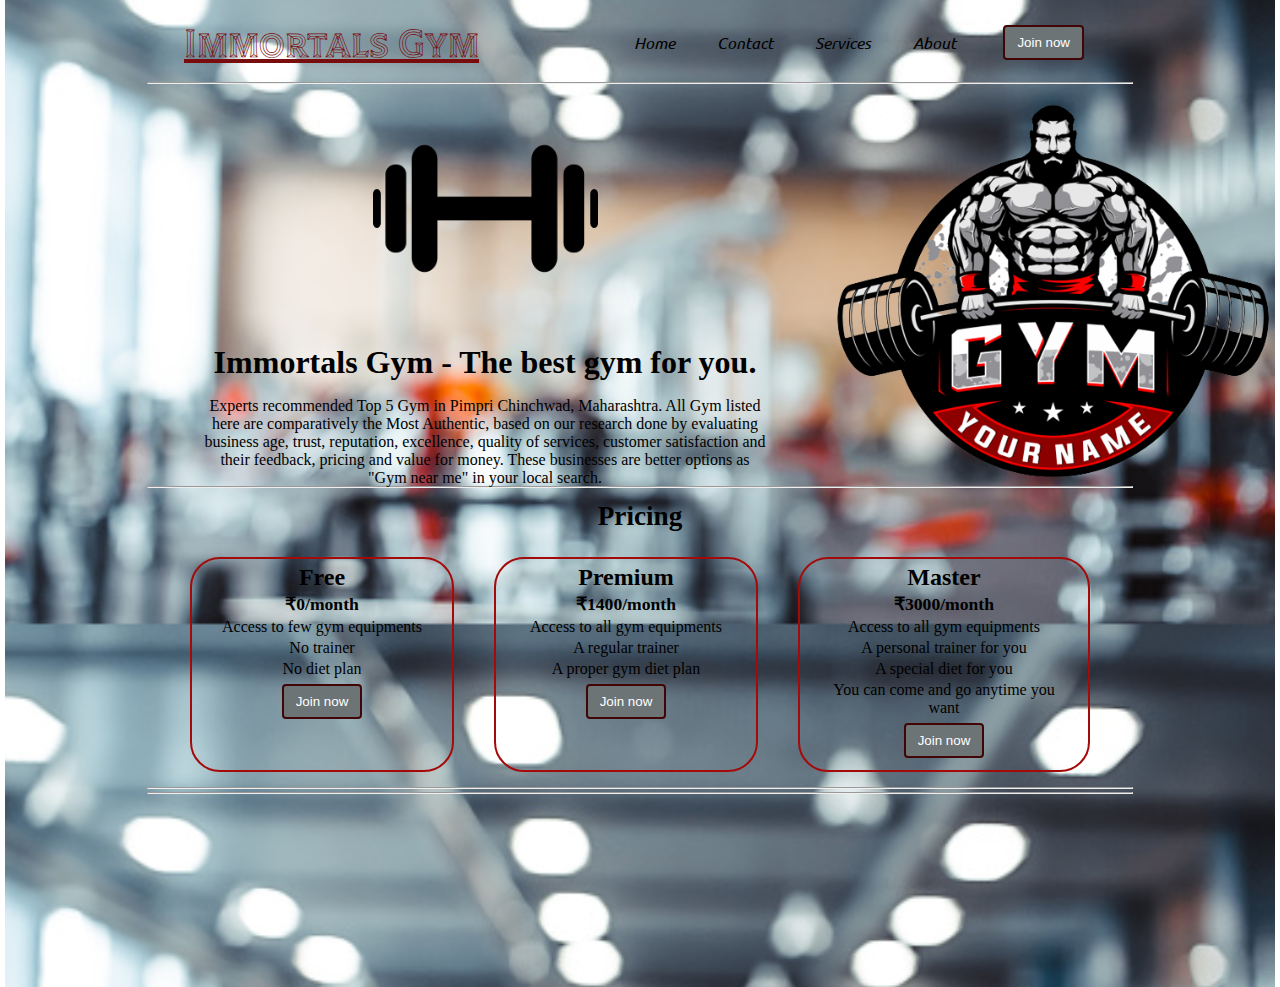
<file: TXON-1/index.html>
<!DOCTYPE html>
<html lang="en">
    
<head>
    <meta charset="UTF-8">
    <meta http-equiv="X-UA-Compatible" content="IE=edge">
    <meta name="viewport" content="width=device-width, initial-scale=1.0">
    <title>Landing Page</title>
    <link rel="stylesheet" href="style.css">
    <link rel="stylesheet" href="utils.css">
</head>
<body class="overflow-hidden background-image">
    <div class="container mx-auto">
        <header>
            <nav class="flex justify-between">
                <div class="logo font-bold flex item-center text-red">
                    <u>Immortals Gym </u> 
                </div>
                <ul class="navbar flex item-center font-italic">
                    <li class="pointer-cursor">Home</li>
                    <li class="pointer-cursor">Contact</li>
                    <li class="pointer-cursor">Services</li>
                    <li class="pointer-cursor">About</li>
                    <li><button class="btn">Join now</button></li>
                </ul>
            </nav>
            <hr>
        </header>
        <main class="min-h-screen ">
            <section class="section1">
                <div class="flex">
                    <div class="topleft flex justify-center flex-col px-2">
                        <div class="text-center">
                            <img class="dumbellpng" src="dumbell.png" alt="dumbell">
                        </div>
                        <h1 class="my-1 text-center">Immortals Gym - The best gym for you.</h1>
                        <p class="text-center">Experts recommended Top 5 Gym in Pimpri Chinchwad, Maharashtra. All Gym listed here are comparatively the Most Authentic, based on our research done by evaluating business age, trust, reputation, excellence, quality of services, customer satisfaction and their feedback, pricing and value for money. These businesses are better options as "Gym near me" in your local search.</p>
                    </div>
                    <div class="topright">
                         <img src="guy.png" alt="gym">
                    </div>
                </div>
            </section>
            <hr>
            <section class="section2">
                <h1 class="text-center my-2">Pricing</h1>
                <p class="text-center"></p>
                <div class="boxes flex">
                    <div class="box">
                        <h2 class="text-center ">Free</h2>
                        <ul class="text-center">
                            <li class="highlighted">₹0/month</li>
                            <li>Access to few gym equipments</li>
                            <li>No trainer</li>
                            <li>No diet plan</li>
                            <li><button class="btn">Join now</button></li>
                        </ul>
                    </div>
                    <div class="box">
                        <h2 class="text-center ">Premium</h2>
                        <ul class="text-center">
                            <li class="highlighted">₹1400/month</li>
                            <li>Access to all gym equipments</li>
                            <li>A regular trainer</li>
                            <li>A proper gym diet plan</li>
                            <li><button class="btn">Join now</button></li>
                        </ul>
                    </div>
                    <div class="box">
                        <h2 class="text-center ">Master</h2>
                        <ul class="text-center">
                            <li class="highlighted">₹3000/month</li>
                            <li>Access to all gym equipments</li>
                            <li>A personal trainer for you</li>
                            <li>A special diet for you</li>
                            <li>You can come and go anytime you want</li>
                            <li><button class="btn">Join now</button></li>
                        </ul>
                    </div>
                </div>
            </section>
            <hr>
            <section></section>
            <hr>
        </main>
        <footer></footer>
    </div>   
</body>
</html>
</file>
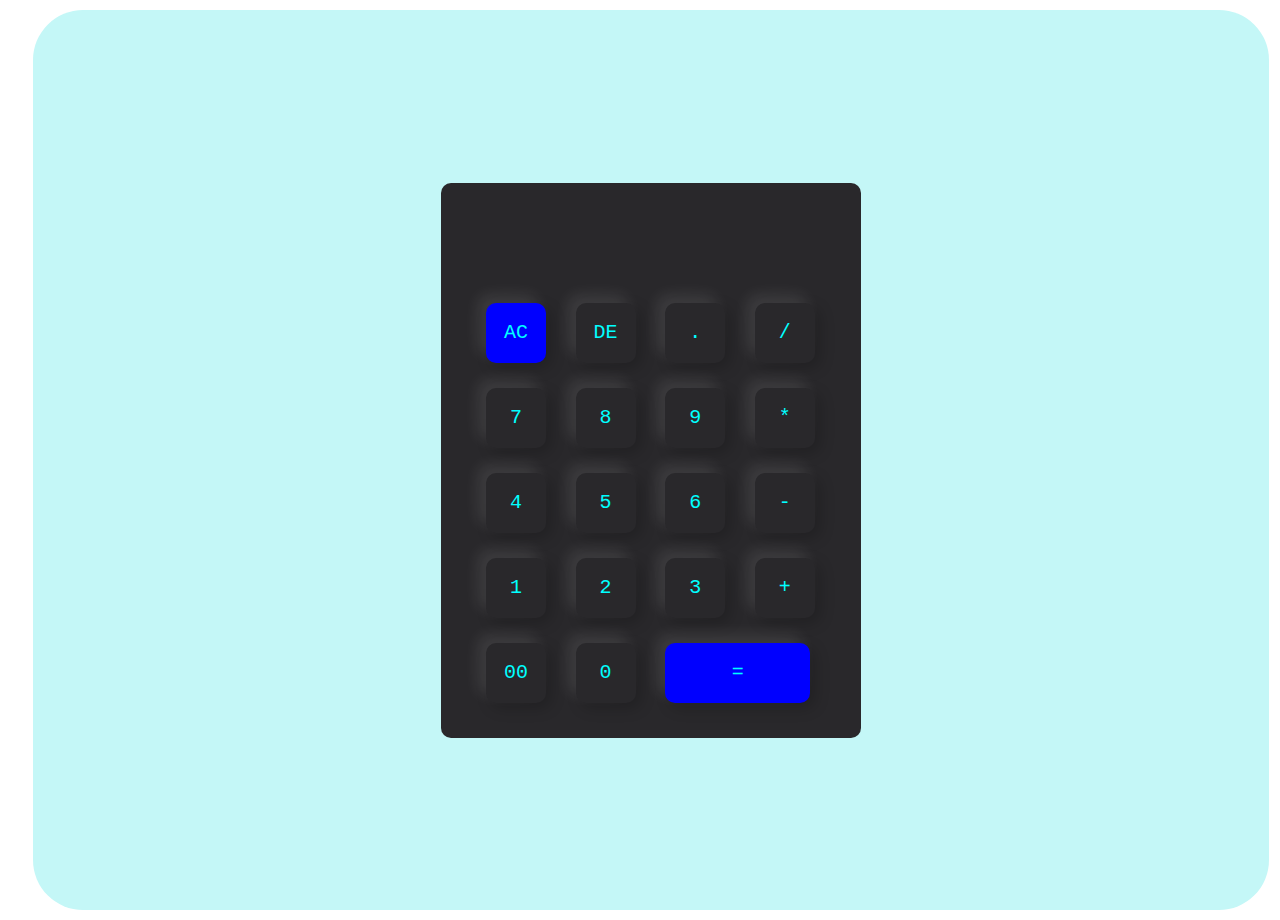
<file: TXON-2/index.html>
<!DOCTYPE html>
<html lang="en" dir="ltr">
<head>
    <meta charset="UTF-8">
    <meta http-equiv="X-UA-Compatible" content="IE=edge">
    <meta name="viewport" content="width=device-width, initial-scale=1.0">
    <title>Simple Calculator</title>
    <link rel="stylesheet" href="utils.css">
</head>
<body>
    <div class="container">
        <div class="calculator">
            <form>
                <div class="display">
                    <input type="text" name="display" id="result">
                </div>
                <div>
                    <input type="button" value="AC" onclick="clearScreen()" id="btn">
                    <input type="button" value="DE" onclick="display.value = display.value.toString().slice(0,-1)">
                    <input type="button" value="." onclick="display.value += '.'">
                    <input type="button" value="/" onclick="display.value += '/'">
                </div>
                <div>
                    <input type="button" value="7" onclick="display.value += '7'">
                    <input type="button" value="8" onclick="display.value += '8'">
                    <input type="button" value="9" onclick="display.value += '9'">
                    <input type="button" value="*" onclick="display.value += '*'">
                </div>
                <div>
                    <input type="button" value="4" onclick="display.value += '4'">
                    <input type="button" value="5" onclick="display.value += '5'">
                    <input type="button" value="6" onclick="display.value += '6'">
                    <input type="button" value="-" onclick="display.value += '-'">
                </div>
                <div>
                    <input type="button" value="1" onclick="display.value += '1'">
                    <input type="button" value="2" onclick="display.value += '2'">
                    <input type="button" value="3" onclick="display.value += '3'">
                    <input type="button" value="+" onclick="display.value += '+'">
                </div>
                <div>
                    <input type="button" value="00" onclick="display.value += '00'">
                    <input type="button" value="0" onclick="display.value += '0'">
                    <input type="button" value="=" onclick="calculate()" id="btn" class="equal">
                </div>
            </form>
        </div>
    </div>
    <script type="text/javascript" src="script.js"></script>
</body>
</html>
</file>
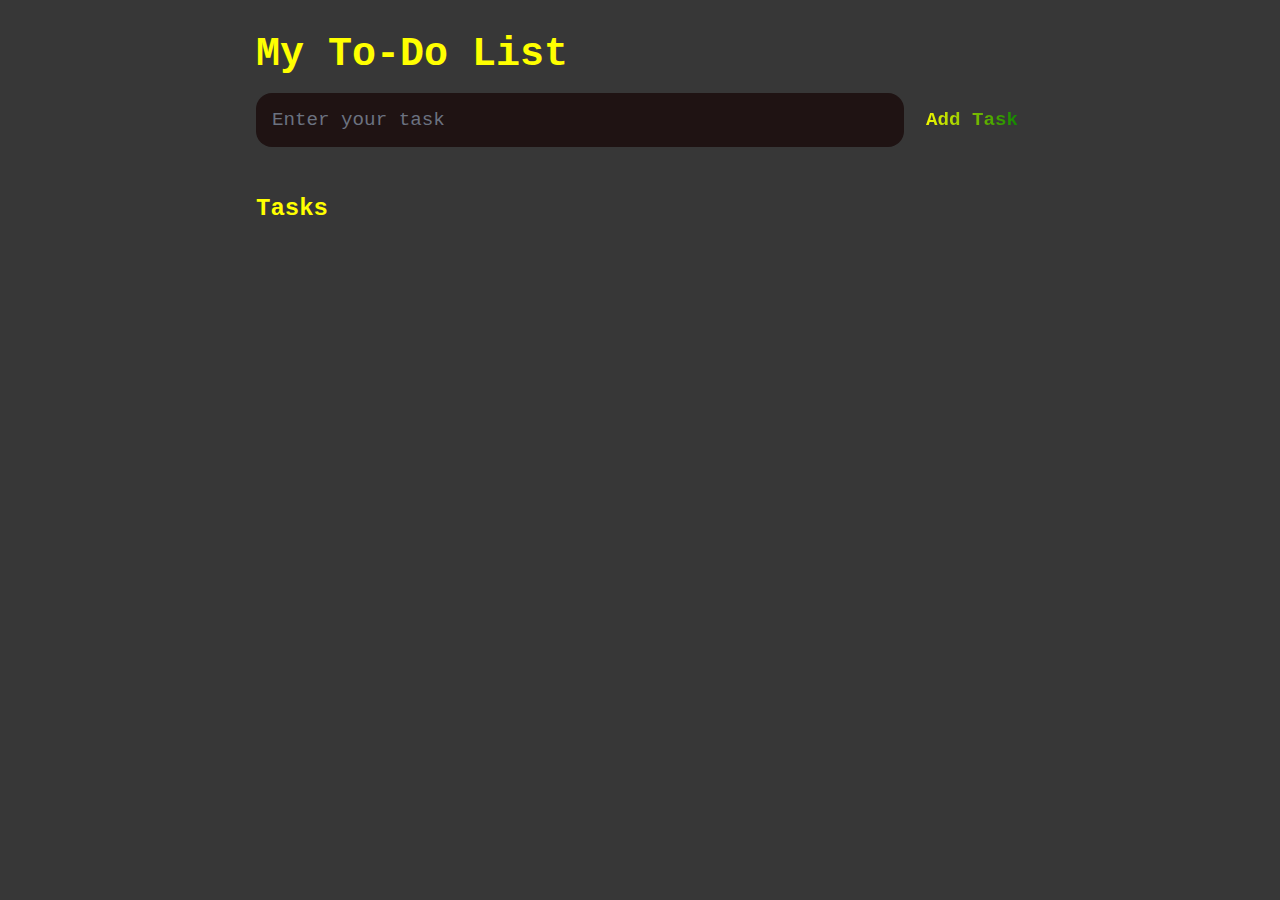
<file: TXON-3/index.html>
<!DOCTYPE html>
<html lang="en">
<head>
    <meta charset="UTF-8">
    <meta http-equiv="X-UA-Compatible" content="IE=edge">
    <meta name="viewport" content="width=device-width, initial-scale=1.0">
    <title>My To-Do List</title>
    <link rel="stylesheet" href="utils.css">
</head>
<body>
    <header>
        <h1>My To-Do List</h1>
        <form id="new-task-form">
            <input type="text" id="new-task-input" placeholder="Enter your task">
            <input type="submit" id="new-task-submit" value="Add Task">
        </form>
    </header>
    <main>
        <section class="task-list">
            <h2>Tasks</h2>
            <div id="tasks">
                <!-- <div class="task">
                    <div class="content">
                        <input type="text" class="text" value="My tasks" readonly>
                    </div>
                    <div class="actions">
                        <button class="edit">Edit</button>
                        <button class="delete">Delete</button>
                    </div>
                </div> -->
            </div>
        </section>
    </main>
    <script src="script.js"></script>
</body>
</html>
</file>
<file: TXON-1/style.css>
@import url('https://fonts.googleapis.com/css2?family=Ubuntu:wght@300&display=swap');
@import url('https://fonts.googleapis.com/css2?family=Tilt+Prism&display=swap');
*{
    margin: 3px 5px;padding: 0px 9px;
    max-height: 44vh;
}

.container{
    max-width: 80vw;
}

.navbar{
    display: flex;
    height: 67px;
    font-family: 'Ubuntu', sans-serif;
}
.navbar li{
    list-style: none;
    margin: 0 12px;
}

.topleft{
    width: 70%;
    height: 58vh;
}
.topright{
    width: 30%;
    max-height: 30vh;
    
}

.section1{
    max-height: 100vh;
}

.section1 h1{
    font-size: 2rem;
}

.flex-col{
    flex-direction: column;
}

.text-red{
    color: rgb(121, 13, 13);
}
.logo{
    font-size: 2.5rem;
    font-family: 'Tilt Prism', cursive;
}

.section2 h1{
    font-size: 1.7rem;
}

.font-italic{
    font-style: italic;
}

.highlighted{
    font-size: 1.1rem;
    font-weight: bolder;
}
</file>
<file: TXON-1/utils.css>
.background-image{
    background-image: url(gymbg.jpg);
    background-size: cover;
    background-repeat:repeat-y;
    background-position: center;
    height: 1000vh; 
}
.min-h-screen{
    min-height: 100vh;
}

.bg-red{
    background-color: rgb(81, 10, 10);
}
.mx-auto{
    margin-left: auto;
    margin-right: auto;
}

.flex{
    display: flex;
}

.item-center{
    align-items: center;
}

.justify-between{
    justify-content: space-between;
}

.justify-center{
    justify-content: space-center;
}

.font-bold{
    font-weight: bolder;
}

.my-1{
    margin-top: 13px;
    margin-bottom: 13px;
}
.my-2{
    margin-top: 13px;
    margin-bottom: 13px;
}
.px-2{
    padding-left: 13px;
    padding-right: 13px;
}
.btn{
    padding: 8px 12px;
    border: 2px solid rgb(65, 5, 5);
    border-radius: 4px;
    cursor: pointer;
    color: white;
    background-color: rgb(109, 116, 118);
}
.overflow-hidden{
    overflow: hidden;
    overflow: scroll;
}

.dumbellpng{
    max-width: 25vh;
    padding: 0px 92px;
}

.text-center{
    text-align: center;
}

.boxes{
    justify-content: center;
}
.box{
    margin: 12px 20px;
    padding: 2px 2px;
    min-width: 20vw;
    border: 2px solid rgb(164, 10, 10);
    border-radius: 30px;
    min-height: 23vh;
}

.box ul{
    list-style-type: none;
}
.pointer-cursor{
    cursor: pointer;
}
</file>
<file: TXON-2/utils.css>
*{
    margin: 5px 11px;
    padding: 0;
    font-family:'Courier New', Courier, monospace;
    box-sizing: border-box;
}

.container{
    width:100% ;
    height: 100vh;
    background: #c4f7f7;
    display: flex;
    justify-content:center;
    align-items: center;
    border-radius: 50px;
    border-color: rgb(0, 0, 0);
}
.calculator{
    background: #29282b;
    padding: 20px 13px;
    border-radius: 10px;
    justify-content:center;
    
}
.calculator form input{
    border: 0px;
    outline: 0px;
    width: 60px;
    height: 60px;
    border-radius: 10px;
    box-shadow: -8px -8px 15px rgba(255, 255, 255, 0.1),5px 5px 15px rgba(0, 0, 0, 0.2);
    background: transparent;
    font-size: 20px;
    color: aqua;
    cursor: pointer;
    margin: 10px;
}
form .diplay{
    display: flex;
    justify-content:flex-end;
    margin: 60px 0px;
}

form .display input{
    text-align: right;
    flex: 1;
    font-size: 40px;
    box-shadow: none;
    width: 330px;
    
}

form input.equal{
    width: 145px;
}
#btn{
    background-color: blue;
}
</file>
<file: TXON-3/utils.css>
:root{
    --dark:#373737;
    --darker:#1f1313;
    --darkest:rgba(0, 0, 0, 0.267);
    --light:#eee;
    --pink:#ec4899;
    --puple:#8b5cf6;
    --gray:#6b7280;
}

*{
    box-sizing: border-box;
    margin: 0;
    font-family:'Courier New', Courier, monospace;
}

body {
    display: flex;
    flex-direction: column;
    min-height: 100vh;
    background: var(--dark);
    color: #eee;
}

header{
    padding: 2rem 1rem;
    max-width: 800px;
    width: 100%;
    margin: 0 auto;
}

header h1{
    font-size: 2.5rem;
    font-weight: 550;
    margin-bottom: 1rem;
    color: yellow;
}

#new-task-form{
    display: flex;
}

input,button{
    appearance: none;
    border: none;
    outline: none;
    background:none;
}

#new-task-input{
    flex: 1 1 0%;
    background-color:var(--darker);
    padding: 1rem;
    border-radius: 1rem;
    margin-right: 1rem;
    color:var(--light);
    font-size: 1.2rem;
}

#new-task-input::placeholder{
    color: var(--gray);
}

#new-task-submit{
    color:yellowgreen;
    font-size: 1.2rem;
    font-weight: 700;
    background-image: linear-gradient(to right,yellow,green);
    -webkit-background-clip: text;
    -webkit-text-fill-color: transparent;
    cursor: pointer;
    transition:0.4s;
}

#new-task-submit:hover{
    opacity: 0.8;
}

#new-task-submit:active{
    opacity: 0.6;
}

main{
    flex: 1 1 0%;
    max-width: 800px;
    width: 100%;
    margin: 0 auto;
}

.task-list{
    padding: 1rem;
}

.task-list h2{
    font-size: 1.5rem;
    font-weight: 550;
    margin-bottom: 1rem;
    color: yellow;
}

#tasks .task{
    display: flex;
    justify-content: space-between;
    background-color: var(--darkest);
    border-radius: 1rem;
    padding: 1rem;
    margin-bottom: 1rem;
}

#tasks .task .content .text{
    color: var(--light);
    font-size: 1.1rem;
    width: 100%;
    display: block;
    transition: 0.4s;
}

#tasks .task .content .text:not(:read-only){
    color: yellowgreen;
}

#tasks .task .actions{
    display: flex;
    margin: 0 -0.5rem;
}

.task .actions button{
    cursor: pointer;
    margin: 0 0.5rem;
    font-size: 1.1rem;
    font-weight: 700;
    text-transform: uppercase;
    transition: 0.4s;
}

.task .actions button:hover{
    opacity: 0.8;
}

.task .actions button:active{
    opacity: 0.6;
}

.task .actions .edit{
    background-image: linear-gradient(to right,yellow,green);
    -webkit-background-clip: text;
    -webkit-text-fill-color: transparent;
}
.task .actions .delete{
    color: greenyellow;
}
</file>
